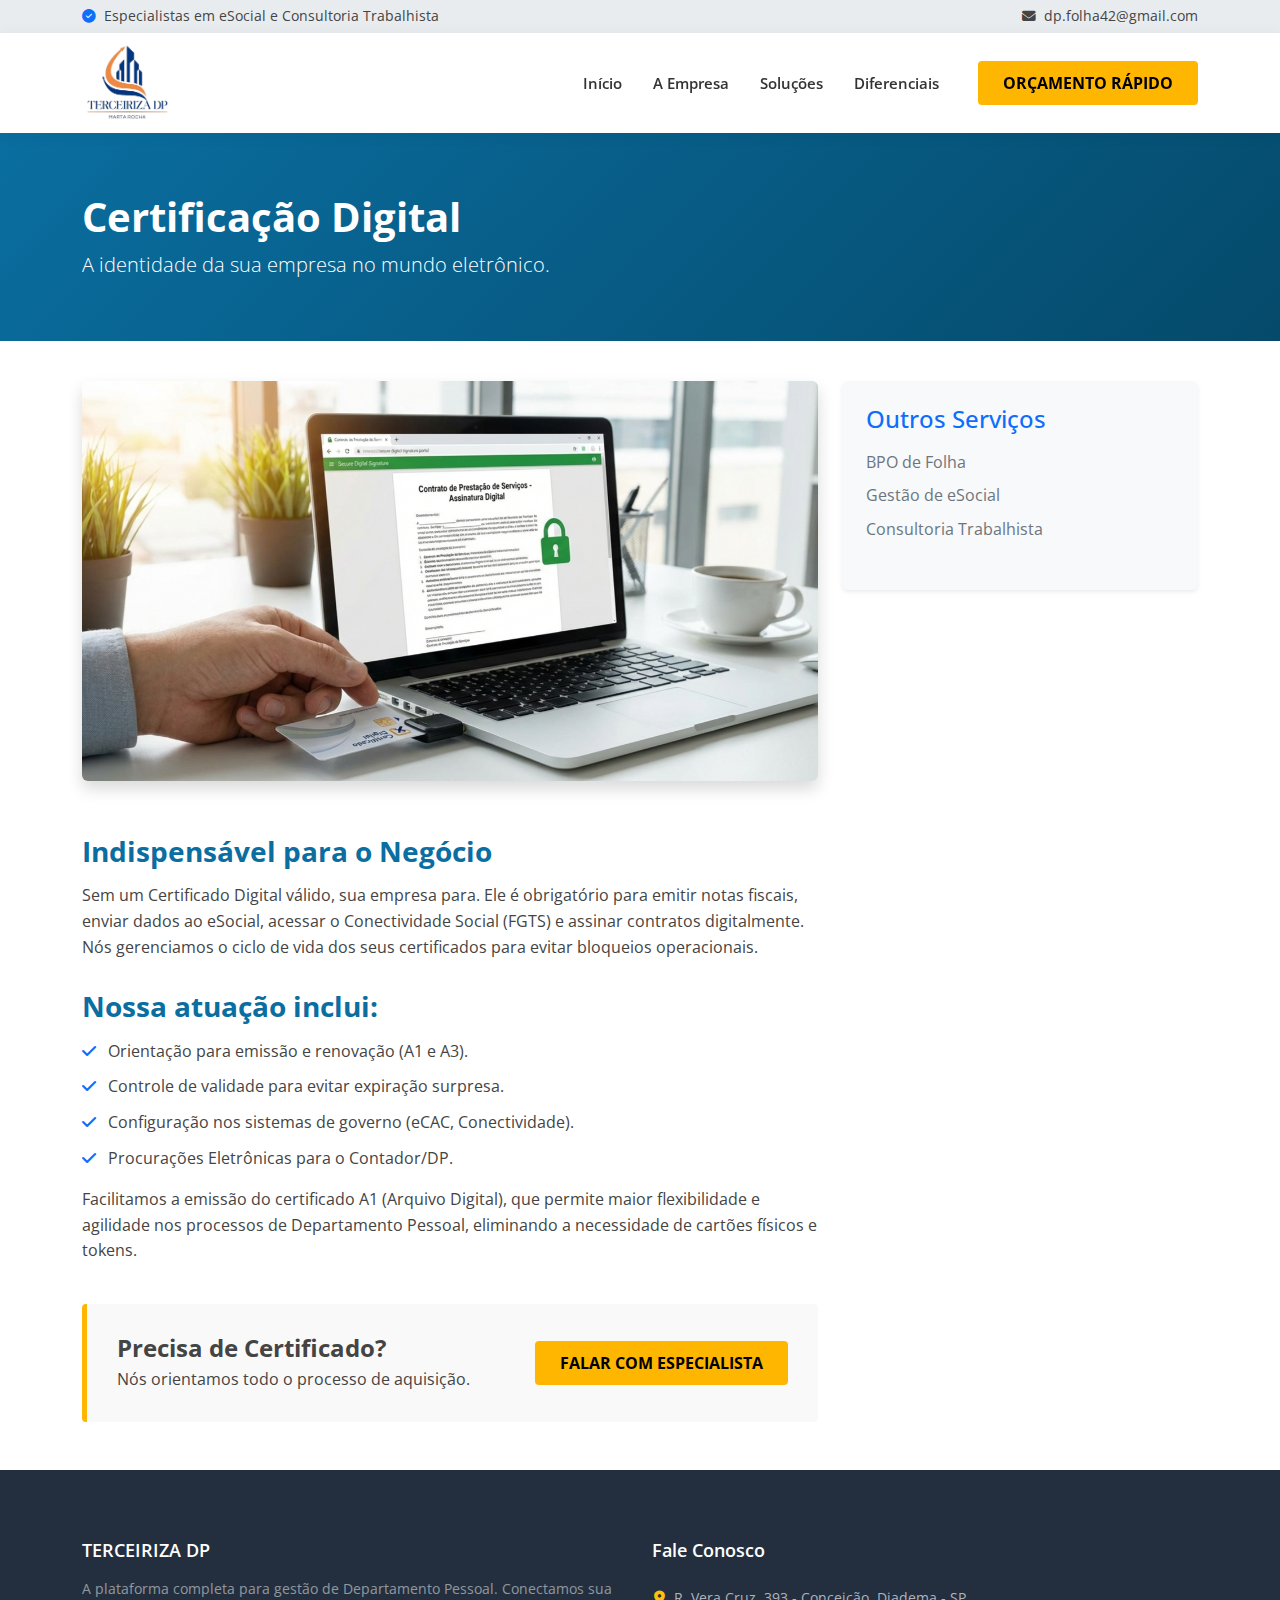
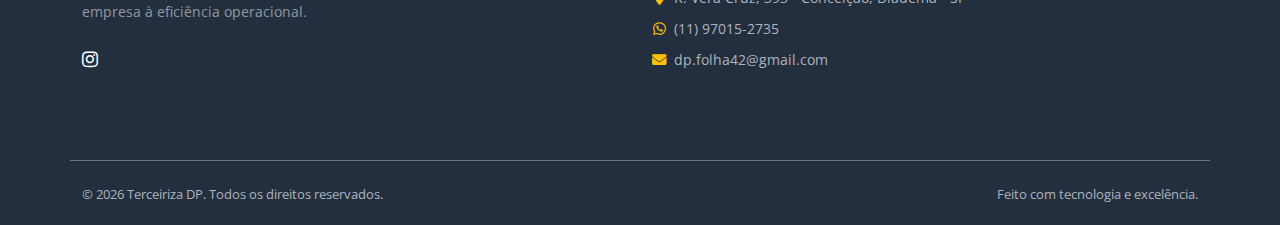
<file: certificado.html>
<!DOCTYPE html>
<html lang="pt-br">

<head>
    <meta charset="UTF-8">
    <meta name="viewport" content="width=device-width, initial-scale=1.0">
    <title>BPO de Folha | Terceiriza DP</title>

    <link href="https://cdn.jsdelivr.net/npm/bootstrap@5.3.0/dist/css/bootstrap.min.css" rel="stylesheet">
    <link rel="stylesheet" href="https://cdnjs.cloudflare.com/ajax/libs/font-awesome/6.4.0/css/all.min.css">
    <link href="https://fonts.googleapis.com/css2?family=Open+Sans:wght@300;400;600;700;800&display=swap" rel="stylesheet">

    <style>
        /* --- Mesmo CSS do Index --- */
        :root {
            --primary-blue: #0a6ea0;
            --highlight-yellow: #ffb600;
            --dark-footer: #232f3e;
            --text-gray: #666666;
            --bg-light: #f9f9f9;
        }

        body { font-family: 'Open Sans', sans-serif; color: #444; line-height: 1.6; }
        .logo-img { height: 80px; }
        .top-bar { background-color: #e9ecef; font-size: 0.85rem; padding: 5px 0; border-bottom: 1px solid #e9ecef; }
        .navbar { background: #fff; box-shadow: 0 2px 15px rgba(0, 0, 0, 0.05); padding: 5px 0; }
        .navbar-brand { color: var(--primary-blue); font-weight: 800; font-size: 1.8rem; letter-spacing: -1px; }
        .nav-link { color: #333 !important; font-weight: 600; margin-right: 15px; font-size: 0.95rem; }
        .btn-header { background-color: var(--highlight-yellow); color: #000; font-weight: 700; border: none; padding: 10px 25px; border-radius: 4px; }
        .btn-header:hover { background-color: #e5a400; }
        
        /* Estilos Específicos das Sub-páginas */
        .page-header {
            background: linear-gradient(135deg, var(--primary-blue) 0%, #054a6b 100%);
            padding: 60px 0;
            color: white;
            margin-bottom: 40px;
        }
        .page-title { font-weight: 700; font-size: 2.5rem; }
        .breadcrumb-custom a { color: var(--highlight-yellow); text-decoration: none; font-weight: 600; }
        .content-section h3 { color: var(--primary-blue); font-weight: 700; margin-top: 30px; margin-bottom: 15px; }
        .check-list li { margin-bottom: 10px; }
        .cta-box { background-color: var(--bg-light); border-left: 5px solid var(--highlight-yellow); padding: 30px; margin-top: 40px; border-radius: 4px; }

        /* Footer igual ao Index */
        footer { background-color: var(--dark-footer); color: #aeb4be; padding: 70px 0 20px; font-size: 0.9rem; }
        footer h5 { color: #fff; font-weight: 600; margin-bottom: 25px; font-size: 1.1rem; }
        footer ul { padding-left: 0; list-style: none; }
        footer ul li { margin-bottom: 12px; }
        footer a { color: #aeb4be; text-decoration: none; transition: 0.2s; }
        footer a:hover { color: var(--highlight-yellow); }
    </style>
</head>

<body>

    <div class="top-bar d-none d-md-block">
        <div class="container d-flex justify-content-between">
            <span><i class="fas fa-check-circle text-primary me-2"></i>Especialistas em eSocial e Consultoria Trabalhista</span>
            <span><i class="fas fa-envelope me-2"></i>dp.folha42@gmail.com</span>
        </div>
    </div>

    <nav class="navbar navbar-expand-lg sticky-top">
        <div class="container">
            <a class="navbar-brand d-flex align-items-center" href="index.html">
                <img src="img/logo.png" alt="Logo Terceiriza DP" height="80" class="me-2"> 
                </a>
            <button class="navbar-toggler" type="button" data-bs-toggle="collapse" data-bs-target="#navbarMain">
                <span class="navbar-toggler-icon"></span>
            </button>
            <div class="collapse navbar-collapse" id="navbarMain">
                <ul class="navbar-nav ms-auto align-items-center">
                    <li class="nav-item"><a class="nav-link" href="index.html">Início</a></li>
                    <li class="nav-item"><a class="nav-link" href="index.html#empresa">A Empresa</a></li>
                    <li class="nav-item"><a class="nav-link" href="index.html#servicos">Soluções</a></li>
                    <li class="nav-item"><a class="nav-link" href="index.html#diferenciais">Diferenciais</a></li>
                    <li class="nav-item ms-3">
                        <a href="index.html#contato" class="btn btn-header">ORÇAMENTO RÁPIDO</a>
                    </li>
                </ul>
            </div>
        </div>
    </nav>

    <main>
        <div class="page-header">
            <div class="container">
                <div class="row align-items-center">
                    <div class="col-md-8">
                      
                        <h1 class="page-title">Certificação Digital</h1>
                        <p class="lead mb-0">A identidade da sua empresa no mundo eletrônico.</p>
                    </div>
                </div>
            </div>
        </div>

        <section class="container pb-5 content-section">
            <div class="row">
                <div class="col-lg-8">
                    <img src="img/certificado.png" class="img-fluid rounded shadow mb-4 w-100" alt="Certificado Digital" style="max-height: 400px; object-fit: cover;">
                    
                    <h3>Indispensável para o Negócio</h3>
                    <p>Sem um Certificado Digital válido, sua empresa para. Ele é obrigatório para emitir notas fiscais, enviar dados ao eSocial, acessar o Conectividade Social (FGTS) e assinar contratos digitalmente. Nós gerenciamos o ciclo de vida dos seus certificados para evitar bloqueios operacionais.</p>

                    <h3>Nossa atuação inclui:</h3>
                    <ul class="list-unstyled check-list">
                        <li><i class="fas fa-check text-primary me-2"></i> Orientação para emissão e renovação (A1 e A3).</li>
                        <li><i class="fas fa-check text-primary me-2"></i> Controle de validade para evitar expiração surpresa.</li>
                        <li><i class="fas fa-check text-primary me-2"></i> Configuração nos sistemas de governo (eCAC, Conectividade).</li>
                        <li><i class="fas fa-check text-primary me-2"></i> Procurações Eletrônicas para o Contador/DP.</li>
                    </ul>
                    
                    <p>Facilitamos a emissão do certificado A1 (Arquivo Digital), que permite maior flexibilidade e agilidade nos processos de Departamento Pessoal, eliminando a necessidade de cartões físicos e tokens.</p>

                    <div class="cta-box text-center text-md-start d-md-flex align-items-center justify-content-between">
                        <div>
                            <h4 class="fw-bold mb-1">Precisa de Certificado?</h4>
                            <p class="mb-0">Nós orientamos todo o processo de aquisição.</p>
                        </div>
                        <a href="index.html#contato" class="btn btn-header mt-3 mt-md-0">FALAR COM ESPECIALISTA</a>
                    </div>
                </div>

                <div class="col-lg-4 mt-5 mt-lg-0">
                    <div class="card border-0 shadow-sm bg-light p-4">
                        <h4 class="mb-3 text-primary">Outros Serviços</h4>
                        <ul class="list-unstyled">
                            <li class="mb-2"><a href="bpo.html" class="text-decoration-none text-secondary">BPO de Folha</a></li>
                            <li class="mb-2"><a href="esocial.html" class="text-decoration-none text-secondary">Gestão de eSocial</a></li>
                            <li class="mb-2"><a href="consultoria.html" class="text-decoration-none text-secondary">Consultoria Trabalhista</a></li>
                        </ul>
                    </div>
                </div>
            </div>
        </section>
    </main>
    <footer>
        <div class="container">
            <div class="row">
                <div class="col-lg-6 mb-4">
                    <h5 class="mb-3">TERCEIRIZA DP</h5>
                    <p class="text-white-50 mb-4">
                        A plataforma completa para gestão de Departamento Pessoal. Conectamos sua empresa à eficiência operacional.
                    </p>
                   <div>
                 <a href="https://www.instagram.com/terceirizadp_folha?igsh=MXY3czY1b3BjeG1mOQ%3D%3D"
                            target="_blank" rel="noopener noreferrer" class="me-3 text-white social-hover">
                            <i class="fab fa-instagram fa-lg"></i>
                        </a>
                    </div>
                </div>
                <div class="col-lg-6 mb-4">
                    <h5>Fale Conosco</h5>
                    <ul class="fa-ul" style="margin-left: 1.5em;">
                        <li class="mb-2"><span class="fa-li"><i class="fas fa-map-marker-alt text-warning"></i></span> R. Vera Cruz, 393 - Conceição, Diadema - SP</li>
                        <li class="mb-2"><span class="fa-li"><i class="fab fa-whatsapp text-warning"></i></span> (11) 97015-2735</li>
                        <li class="mb-2"><span class="fa-li"><i class="fas fa-envelope text-warning"></i></span> dp.folha42@gmail.com</li>
                    </ul>
                </div>
            </div>
            <div class="row mt-5 pt-4 border-top border-secondary">
                <div class="col-md-6"><p class="small mb-0">© 2026 Terceiriza DP. Todos os direitos reservados.</p></div>
                <div class="col-md-6 text-end"><p class="small mb-0">Feito com tecnologia e excelência.</p></div>
            </div>
        </div>
    </footer>

    <script src="https://cdn.jsdelivr.net/npm/bootstrap@5.3.0/dist/js/bootstrap.bundle.min.js"></script>
</body>

</html>
</file>
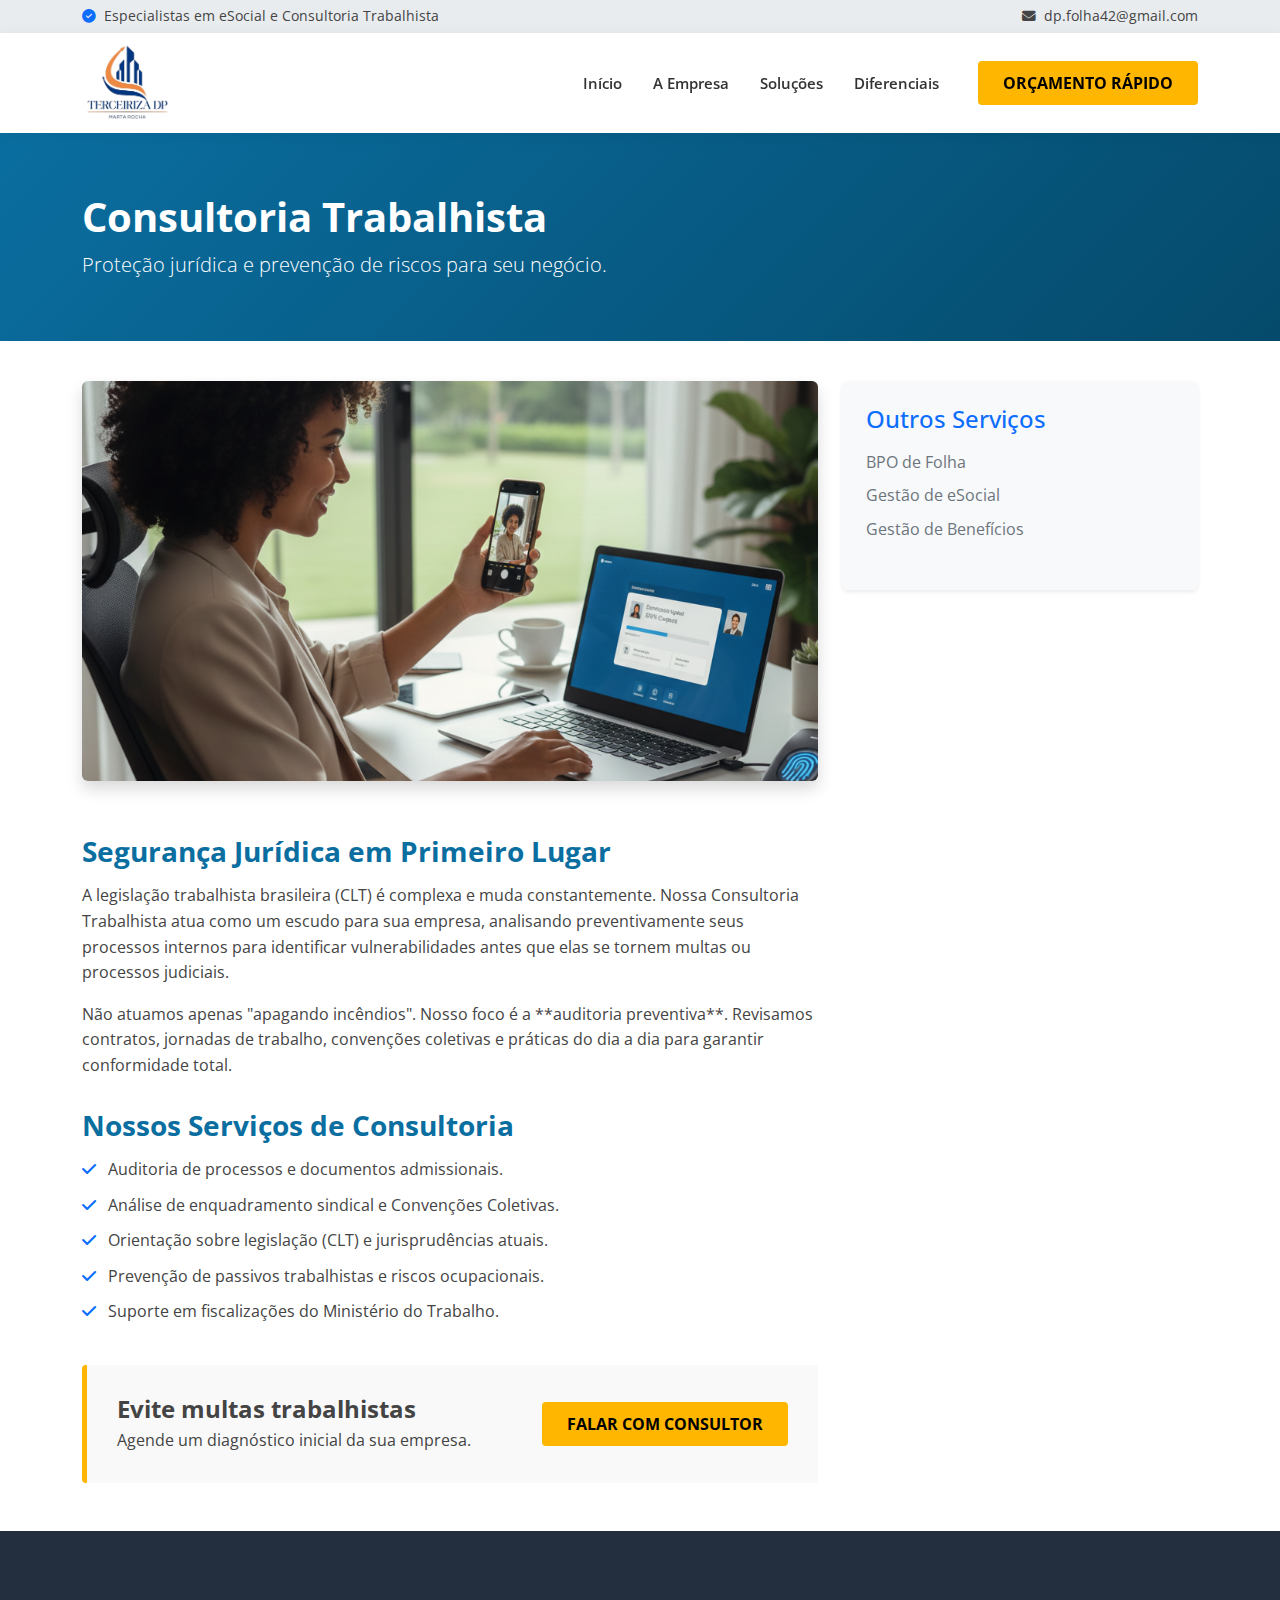
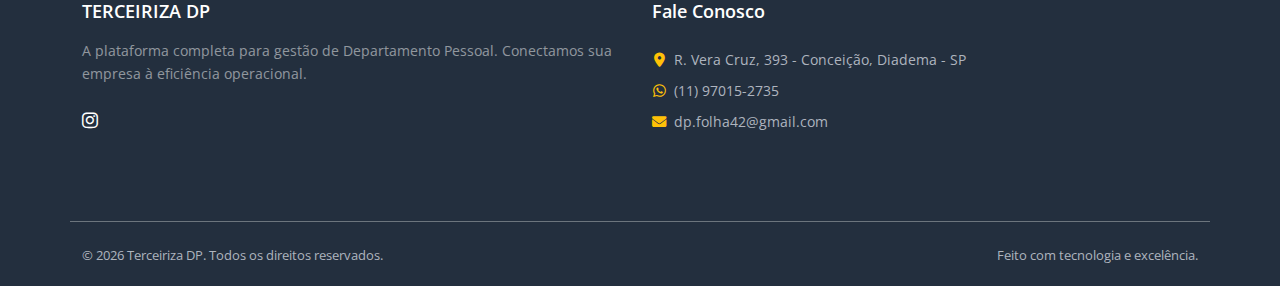
<file: consultoria.html>
<!DOCTYPE html>
<html lang="pt-br">

<head>
    <meta charset="UTF-8">
    <meta name="viewport" content="width=device-width, initial-scale=1.0">
    <title>BPO de Folha | Terceiriza DP</title>

    <link href="https://cdn.jsdelivr.net/npm/bootstrap@5.3.0/dist/css/bootstrap.min.css" rel="stylesheet">
    <link rel="stylesheet" href="https://cdnjs.cloudflare.com/ajax/libs/font-awesome/6.4.0/css/all.min.css">
    <link href="https://fonts.googleapis.com/css2?family=Open+Sans:wght@300;400;600;700;800&display=swap" rel="stylesheet">

    <style>
        /* --- Mesmo CSS do Index --- */
        :root {
            --primary-blue: #0a6ea0;
            --highlight-yellow: #ffb600;
            --dark-footer: #232f3e;
            --text-gray: #666666;
            --bg-light: #f9f9f9;
        }

        body { font-family: 'Open Sans', sans-serif; color: #444; line-height: 1.6; }
        .logo-img { height: 80px; }
        .top-bar { background-color: #e9ecef; font-size: 0.85rem; padding: 5px 0; border-bottom: 1px solid #e9ecef; }
        .navbar { background: #fff; box-shadow: 0 2px 15px rgba(0, 0, 0, 0.05); padding: 5px 0; }
        .navbar-brand { color: var(--primary-blue); font-weight: 800; font-size: 1.8rem; letter-spacing: -1px; }
        .nav-link { color: #333 !important; font-weight: 600; margin-right: 15px; font-size: 0.95rem; }
        .btn-header { background-color: var(--highlight-yellow); color: #000; font-weight: 700; border: none; padding: 10px 25px; border-radius: 4px; }
        .btn-header:hover { background-color: #e5a400; }
        
        /* Estilos Específicos das Sub-páginas */
        .page-header {
            background: linear-gradient(135deg, var(--primary-blue) 0%, #054a6b 100%);
            padding: 60px 0;
            color: white;
            margin-bottom: 40px;
        }
        .page-title { font-weight: 700; font-size: 2.5rem; }
        .breadcrumb-custom a { color: var(--highlight-yellow); text-decoration: none; font-weight: 600; }
        .content-section h3 { color: var(--primary-blue); font-weight: 700; margin-top: 30px; margin-bottom: 15px; }
        .check-list li { margin-bottom: 10px; }
        .cta-box { background-color: var(--bg-light); border-left: 5px solid var(--highlight-yellow); padding: 30px; margin-top: 40px; border-radius: 4px; }

        /* Footer igual ao Index */
        footer { background-color: var(--dark-footer); color: #aeb4be; padding: 70px 0 20px; font-size: 0.9rem; }
        footer h5 { color: #fff; font-weight: 600; margin-bottom: 25px; font-size: 1.1rem; }
        footer ul { padding-left: 0; list-style: none; }
        footer ul li { margin-bottom: 12px; }
        footer a { color: #aeb4be; text-decoration: none; transition: 0.2s; }
        footer a:hover { color: var(--highlight-yellow); }
    </style>
</head>

<body>

    <div class="top-bar d-none d-md-block">
        <div class="container d-flex justify-content-between">
            <span><i class="fas fa-check-circle text-primary me-2"></i>Especialistas em eSocial e Consultoria Trabalhista</span>
            <span><i class="fas fa-envelope me-2"></i>dp.folha42@gmail.com</span>
        </div>
    </div>

    <nav class="navbar navbar-expand-lg sticky-top">
        <div class="container">
            <a class="navbar-brand d-flex align-items-center" href="index.html">
                <img src="img/logo.png" alt="Logo Terceiriza DP" height="80" class="me-2"> 
                </a>
            <button class="navbar-toggler" type="button" data-bs-toggle="collapse" data-bs-target="#navbarMain">
                <span class="navbar-toggler-icon"></span>
            </button>
            <div class="collapse navbar-collapse" id="navbarMain">
                <ul class="navbar-nav ms-auto align-items-center">
                    <li class="nav-item"><a class="nav-link" href="index.html">Início</a></li>
                    <li class="nav-item"><a class="nav-link" href="index.html#empresa">A Empresa</a></li>
                    <li class="nav-item"><a class="nav-link" href="index.html#servicos">Soluções</a></li>
                    <li class="nav-item"><a class="nav-link" href="index.html#diferenciais">Diferenciais</a></li>
                    <li class="nav-item ms-3">
                        <a href="index.html#contato" class="btn btn-header">ORÇAMENTO RÁPIDO</a>
                    </li>
                </ul>
            </div>
        </div>
    </nav>

  
<main>
        <div class="page-header">
            <div class="container">
                <div class="row align-items-center">
                    <div class="col-md-8">
               
                        <h1 class="page-title">Consultoria Trabalhista</h1>
                        <p class="lead mb-0">Proteção jurídica e prevenção de riscos para seu negócio.</p>
                    </div>
                </div>
            </div>
        </div>

        <section class="container pb-5 content-section">
            <div class="row">
                <div class="col-lg-8">
                    <img src="img/consultoria.png" class="img-fluid rounded shadow mb-4 w-100" alt="Consultoria Trabalhista" style="max-height: 400px; object-fit: cover;">
                    
                    <h3>Segurança Jurídica em Primeiro Lugar</h3>
                    <p>A legislação trabalhista brasileira (CLT) é complexa e muda constantemente. Nossa Consultoria Trabalhista atua como um escudo para sua empresa, analisando preventivamente seus processos internos para identificar vulnerabilidades antes que elas se tornem multas ou processos judiciais.</p>
                    
                    <p>Não atuamos apenas "apagando incêndios". Nosso foco é a **auditoria preventiva**. Revisamos contratos, jornadas de trabalho, convenções coletivas e práticas do dia a dia para garantir conformidade total.</p>

                    <h3>Nossos Serviços de Consultoria</h3>
                    <ul class="list-unstyled check-list">
                        <li><i class="fas fa-check text-primary me-2"></i> Auditoria de processos e documentos admissionais.</li>
                        <li><i class="fas fa-check text-primary me-2"></i> Análise de enquadramento sindical e Convenções Coletivas.</li>
                        <li><i class="fas fa-check text-primary me-2"></i> Orientação sobre legislação (CLT) e jurisprudências atuais.</li>
                        <li><i class="fas fa-check text-primary me-2"></i> Prevenção de passivos trabalhistas e riscos ocupacionais.</li>
                        <li><i class="fas fa-check text-primary me-2"></i> Suporte em fiscalizações do Ministério do Trabalho.</li>
                    </ul>

                    <div class="cta-box text-center text-md-start d-md-flex align-items-center justify-content-between">
                        <div>
                            <h4 class="fw-bold mb-1">Evite multas trabalhistas</h4>
                            <p class="mb-0">Agende um diagnóstico inicial da sua empresa.</p>
                        </div>
                        <a href="index.html#contato" class="btn btn-header mt-3 mt-md-0">FALAR COM CONSULTOR</a>
                    </div>
                </div>

                <div class="col-lg-4 mt-5 mt-lg-0">
                     <div class="card border-0 shadow-sm bg-light p-4">
                        <h4 class="mb-3 text-primary">Outros Serviços</h4>
                        <ul class="list-unstyled">
                            <li class="mb-2"><a href="bpo.html" class="text-decoration-none text-secondary">BPO de Folha</a></li>
                            <li class="mb-2"><a href="esocial.html" class="text-decoration-none text-secondary">Gestão de eSocial</a></li>
                            <li class="mb-2"><a href="beneficios.html" class="text-decoration-none text-secondary">Gestão de Benefícios</a></li>
                        </ul>
                    </div>
                </div>
            </div>
        </section>
    </main>


    <footer>
        <div class="container">
            <div class="row">
                <div class="col-lg-6 mb-4">
                    <h5 class="mb-3">TERCEIRIZA DP</h5>
                    <p class="text-white-50 mb-4">
                        A plataforma completa para gestão de Departamento Pessoal. Conectamos sua empresa à eficiência operacional.
                    </p>
                  <div>
                 <a href="https://www.instagram.com/terceirizadp_folha?igsh=MXY3czY1b3BjeG1mOQ%3D%3D"
                            target="_blank" rel="noopener noreferrer" class="me-3 text-white social-hover">
                            <i class="fab fa-instagram fa-lg"></i>
                        </a>
                    </div>
                </div>
                <div class="col-lg-6 mb-4">
                    <h5>Fale Conosco</h5>
                    <ul class="fa-ul" style="margin-left: 1.5em;">
                        <li class="mb-2"><span class="fa-li"><i class="fas fa-map-marker-alt text-warning"></i></span> R. Vera Cruz, 393 - Conceição, Diadema - SP</li>
                        <li class="mb-2"><span class="fa-li"><i class="fab fa-whatsapp text-warning"></i></span> (11) 97015-2735</li>
                        <li class="mb-2"><span class="fa-li"><i class="fas fa-envelope text-warning"></i></span> dp.folha42@gmail.com</li>
                    </ul>
                </div>
            </div>
            <div class="row mt-5 pt-4 border-top border-secondary">
                <div class="col-md-6"><p class="small mb-0">© 2026 Terceiriza DP. Todos os direitos reservados.</p></div>
                <div class="col-md-6 text-end"><p class="small mb-0">Feito com tecnologia e excelência.</p></div>
            </div>
        </div>
    </footer>

    <script src="https://cdn.jsdelivr.net/npm/bootstrap@5.3.0/dist/js/bootstrap.bundle.min.js"></script>
</body>

</html>
</file>
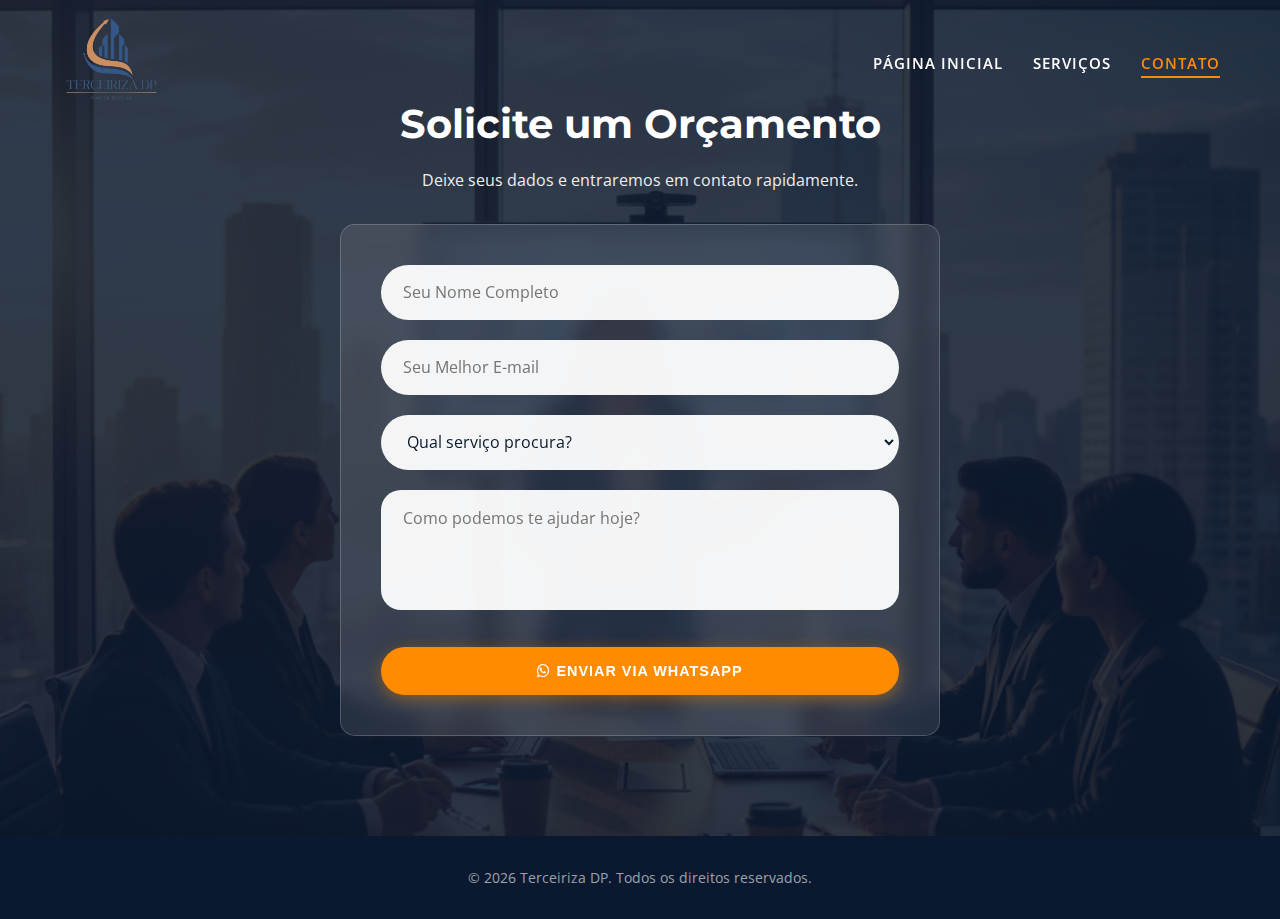
<file: contato.html>
<!DOCTYPE html>
<html lang="pt-br">

<head>
    <meta charset="UTF-8">
    <meta name="viewport" content="width=device-width, initial-scale=1.0">
    <title>Contato - Terceiriza DP</title>
    <link rel="stylesheet" href="style.css">
    <link rel="stylesheet" href="https://cdnjs.cloudflare.com/ajax/libs/font-awesome/6.4.0/css/all.min.css">
    <link
        href="https://fonts.googleapis.com/css2?family=Montserrat:wght@400;600;700&family=Open+Sans:wght@400;600&display=swap"
        rel="stylesheet">
</head>

<body class="contact-page">

    <header id="header">
        <nav class="container">
            <div class="logo">
                <a href="index.html"><img src="img/logo.png" alt="Terceiriza DP Logo"></a>
            </div>
            <button class="nav-toggle" aria-label="Abrir menu" aria-expanded="false">
                <span class="hamburger"></span>
            </button>
            <ul class="nav-menu">
                <li><a href="index.html" class="nav-link">Página Inicial</a></li>
                <li><a href="servicos.html" class="nav-link">Serviços</a></li>
                <li><a href="contato.html" class="nav-link">Contato</a></li>
            </ul>
        </nav>
    </header>

    <main>
        <section id="contato" class="section bg-contrato">
            <div class="container">
                <div class="contact-wrapper">
                    <div class="section-title" style="text-align: center;">
                        <h2>Solicite um Orçamento</h2>
                        <p style="color: #eee; margin-bottom: 30px; margin-top: -30px;">Deixe seus dados e entraremos em
                            contato rapidamente.</p>
                    </div>

                    <form id="whatsapp-form">
                        <div class="input-group">
                            <input type="text" id="name" placeholder="Seu Nome Completo" required>
                        </div>

                        <div class="input-group">
                            <input type="email" id="email" placeholder="Seu Melhor E-mail" required>
                        </div>

                        <div class="input-group">
                            <select id="servico" required>
                                <option value="" disabled selected>Qual serviço procura?</option>
                                <option value="Empresas">Departamento Pessoal para Empresas</option>
                                <option value="MEI">Gestão para MEI</option>
                                <option value="Domestica">Gestão de Empregada Doméstica</option>
                                <option value="Outro">Outro assunto</option>
                            </select>
                        </div>

                        <div class="input-group">
                            <textarea id="message" placeholder="Como podemos te ajudar hoje?" required></textarea>
                        </div>

                        <button type="submit" class="btn-primary">
                            <i class="fa-brands fa-whatsapp"></i> Enviar via WhatsApp
                        </button>
                    </form>
                </div>
            </div>
        </section>
    </main>

    <footer>
        <div class="container">
            <p>&copy; 2026 Terceiriza DP. Todos os direitos reservados.</p>
        </div>
    </footer>

    <script src="script.js"></script>
</body>

</html>
</file>
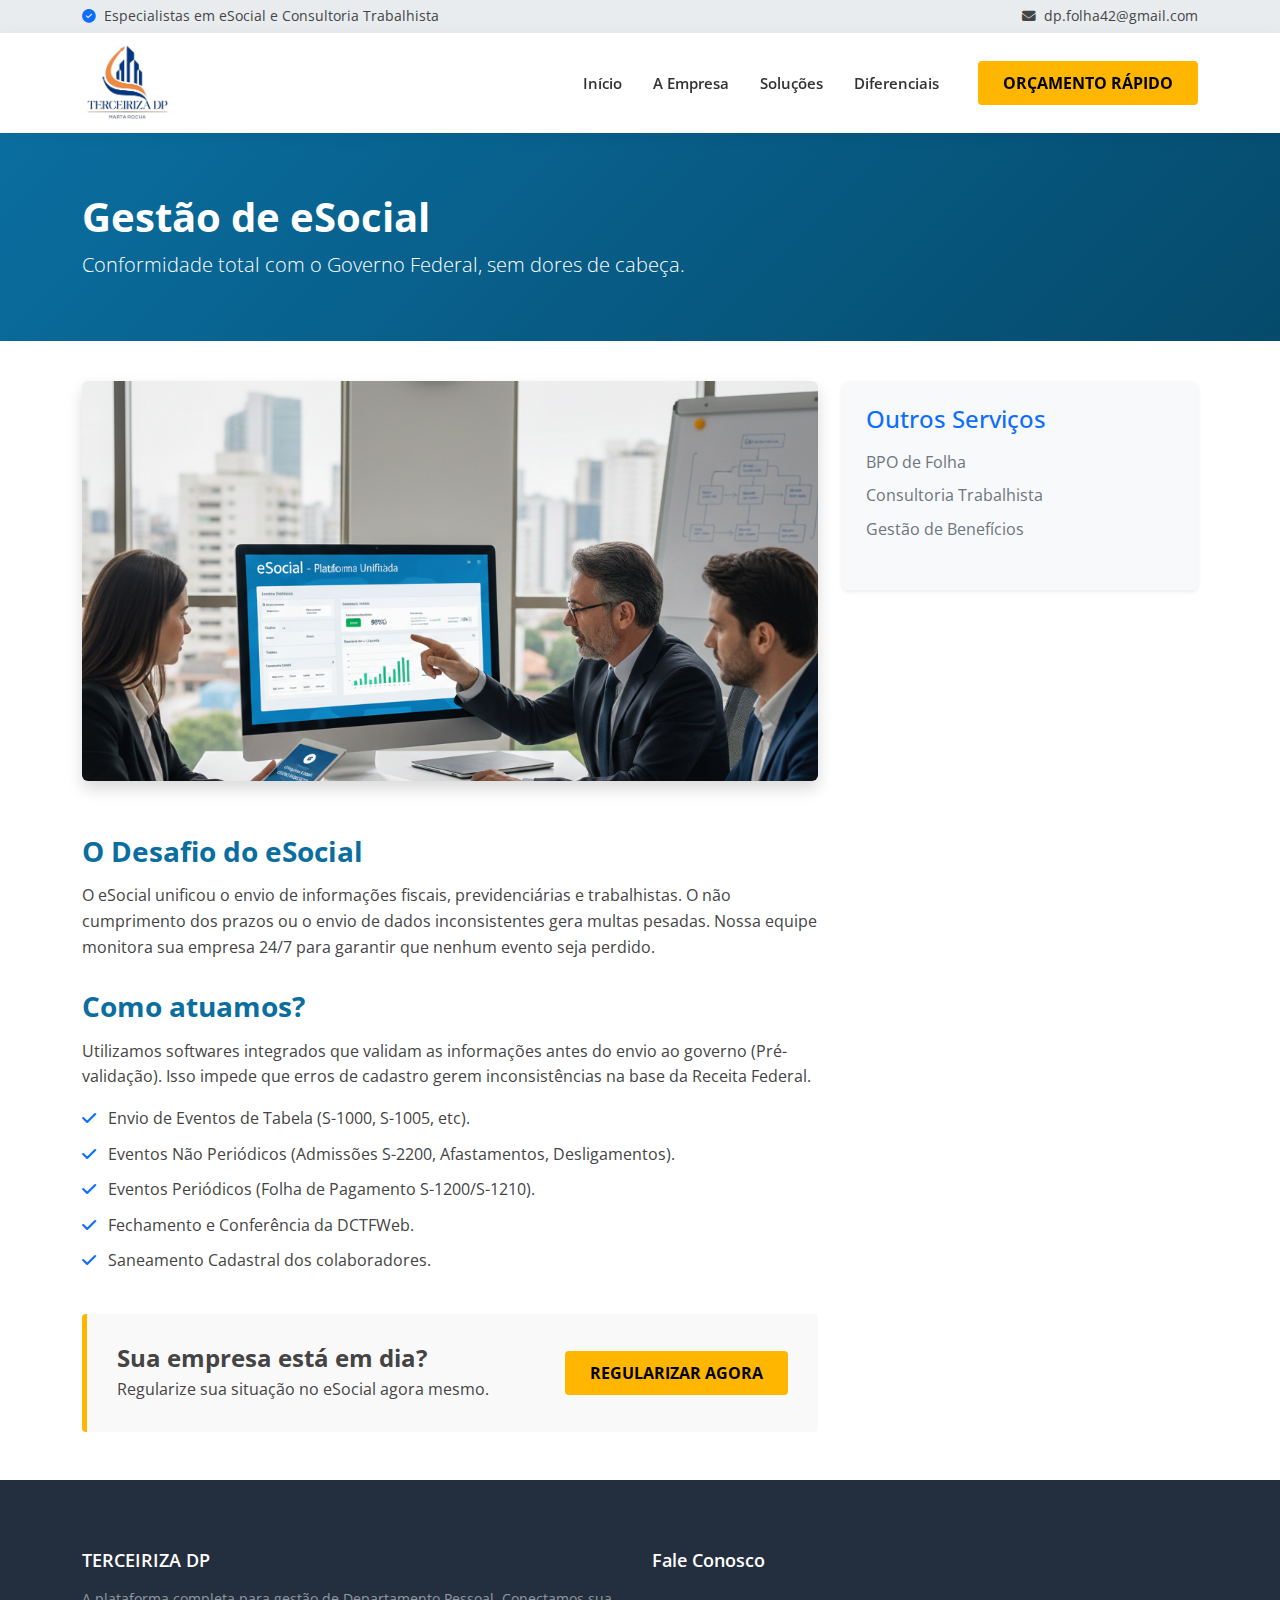
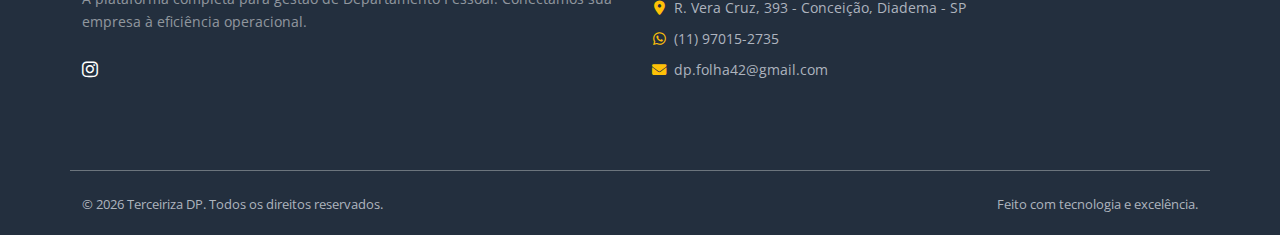
<file: esocial.html>
<!DOCTYPE html>
<html lang="pt-br">

<head>
    <meta charset="UTF-8">
    <meta name="viewport" content="width=device-width, initial-scale=1.0">
    <title>BPO de Folha | Terceiriza DP</title>

    <link href="https://cdn.jsdelivr.net/npm/bootstrap@5.3.0/dist/css/bootstrap.min.css" rel="stylesheet">
    <link rel="stylesheet" href="https://cdnjs.cloudflare.com/ajax/libs/font-awesome/6.4.0/css/all.min.css">
    <link href="https://fonts.googleapis.com/css2?family=Open+Sans:wght@300;400;600;700;800&display=swap" rel="stylesheet">

    <style>
        /* --- Mesmo CSS do Index --- */
        :root {
            --primary-blue: #0a6ea0;
            --highlight-yellow: #ffb600;
            --dark-footer: #232f3e;
            --text-gray: #666666;
            --bg-light: #f9f9f9;
        }

        body { font-family: 'Open Sans', sans-serif; color: #444; line-height: 1.6; }
        .logo-img { height: 80px; }
        .top-bar { background-color: #e9ecef; font-size: 0.85rem; padding: 5px 0; border-bottom: 1px solid #e9ecef; }
        .navbar { background: #fff; box-shadow: 0 2px 15px rgba(0, 0, 0, 0.05); padding: 5px 0; }
        .navbar-brand { color: var(--primary-blue); font-weight: 800; font-size: 1.8rem; letter-spacing: -1px; }
        .nav-link { color: #333 !important; font-weight: 600; margin-right: 15px; font-size: 0.95rem; }
        .btn-header { background-color: var(--highlight-yellow); color: #000; font-weight: 700; border: none; padding: 10px 25px; border-radius: 4px; }
        .btn-header:hover { background-color: #e5a400; }
        
        /* Estilos Específicos das Sub-páginas */
        .page-header {
            background: linear-gradient(135deg, var(--primary-blue) 0%, #054a6b 100%);
            padding: 60px 0;
            color: white;
            margin-bottom: 40px;
        }
        .page-title { font-weight: 700; font-size: 2.5rem; }
        .breadcrumb-custom a { color: var(--highlight-yellow); text-decoration: none; font-weight: 600; }
        .content-section h3 { color: var(--primary-blue); font-weight: 700; margin-top: 30px; margin-bottom: 15px; }
        .check-list li { margin-bottom: 10px; }
        .cta-box { background-color: var(--bg-light); border-left: 5px solid var(--highlight-yellow); padding: 30px; margin-top: 40px; border-radius: 4px; }

        /* Footer igual ao Index */
        footer { background-color: var(--dark-footer); color: #aeb4be; padding: 70px 0 20px; font-size: 0.9rem; }
        footer h5 { color: #fff; font-weight: 600; margin-bottom: 25px; font-size: 1.1rem; }
        footer ul { padding-left: 0; list-style: none; }
        footer ul li { margin-bottom: 12px; }
        footer a { color: #aeb4be; text-decoration: none; transition: 0.2s; }
        footer a:hover { color: var(--highlight-yellow); }
    </style>
</head>

<body>

    <div class="top-bar d-none d-md-block">
        <div class="container d-flex justify-content-between">
            <span><i class="fas fa-check-circle text-primary me-2"></i>Especialistas em eSocial e Consultoria Trabalhista</span>
            <span><i class="fas fa-envelope me-2"></i>dp.folha42@gmail.com</span>
        </div>
    </div>

    <nav class="navbar navbar-expand-lg sticky-top">
        <div class="container">
            <a class="navbar-brand d-flex align-items-center" href="index.html">
                <img src="img/logo.png" alt="Logo Terceiriza DP" height="80" class="me-2"> 
                </a>
            <button class="navbar-toggler" type="button" data-bs-toggle="collapse" data-bs-target="#navbarMain">
                <span class="navbar-toggler-icon"></span>
            </button>
            <div class="collapse navbar-collapse" id="navbarMain">
                <ul class="navbar-nav ms-auto align-items-center">
                    <li class="nav-item"><a class="nav-link" href="index.html">Início</a></li>
                    <li class="nav-item"><a class="nav-link" href="index.html#empresa">A Empresa</a></li>
                    <li class="nav-item"><a class="nav-link" href="index.html#servicos">Soluções</a></li>
                    <li class="nav-item"><a class="nav-link" href="index.html#diferenciais">Diferenciais</a></li>
                    <li class="nav-item ms-3">
                        <a href="index.html#contato" class="btn btn-header">ORÇAMENTO RÁPIDO</a>
                    </li>
                </ul>
            </div>
        </div>
    </nav>

 <main>
        <div class="page-header">
            <div class="container">
                <div class="row align-items-center">
                    <div class="col-md-8">
                       
                        <h1 class="page-title">Gestão de eSocial</h1>
                        <p class="lead mb-0">Conformidade total com o Governo Federal, sem dores de cabeça.</p>
                    </div>
                </div>
            </div>
        </div>

        <section class="container pb-5 content-section">
            <div class="row">
                <div class="col-lg-8">
                    <img src="img/esocial.png" class="img-fluid rounded shadow mb-4 w-100" alt="eSocial" style="max-height: 400px; object-fit: cover;">
                    
                    <h3>O Desafio do eSocial</h3>
                    <p>O eSocial unificou o envio de informações fiscais, previdenciárias e trabalhistas. O não cumprimento dos prazos ou o envio de dados inconsistentes gera multas pesadas. Nossa equipe monitora sua empresa 24/7 para garantir que nenhum evento seja perdido.</p>

                    <h3>Como atuamos?</h3>
                    <p>Utilizamos softwares integrados que validam as informações antes do envio ao governo (Pré-validação). Isso impede que erros de cadastro gerem inconsistências na base da Receita Federal.</p>
                    
                    <ul class="list-unstyled check-list">
                        <li><i class="fas fa-check text-primary me-2"></i> Envio de Eventos de Tabela (S-1000, S-1005, etc).</li>
                        <li><i class="fas fa-check text-primary me-2"></i> Eventos Não Periódicos (Admissões S-2200, Afastamentos, Desligamentos).</li>
                        <li><i class="fas fa-check text-primary me-2"></i> Eventos Periódicos (Folha de Pagamento S-1200/S-1210).</li>
                        <li><i class="fas fa-check text-primary me-2"></i> Fechamento e Conferência da DCTFWeb.</li>
                        <li><i class="fas fa-check text-primary me-2"></i> Saneamento Cadastral dos colaboradores.</li>
                    </ul>

                    <div class="cta-box text-center text-md-start d-md-flex align-items-center justify-content-between">
                        <div>
                            <h4 class="fw-bold mb-1">Sua empresa está em dia?</h4>
                            <p class="mb-0">Regularize sua situação no eSocial agora mesmo.</p>
                        </div>
                        <a href="index.html#contato" class="btn btn-header mt-3 mt-md-0">REGULARIZAR AGORA</a>
                    </div>
                </div>

                <div class="col-lg-4 mt-5 mt-lg-0">
                    <div class="card border-0 shadow-sm bg-light p-4">
                        <h4 class="mb-3 text-primary">Outros Serviços</h4>
                        <ul class="list-unstyled">
                            <li class="mb-2"><a href="bpo.html" class="text-decoration-none text-secondary">BPO de Folha</a></li>
                            <li class="mb-2"><a href="consultoria.html" class="text-decoration-none text-secondary">Consultoria Trabalhista</a></li>
                            <li class="mb-2"><a href="beneficios.html" class="text-decoration-none text-secondary">Gestão de Benefícios</a></li>
                        </ul>
                    </div>
                </div>
            </div>
        </section>
    </main>
    <footer>
        <div class="container">
            <div class="row">
                <div class="col-lg-6 mb-4">
                    <h5 class="mb-3">TERCEIRIZA DP</h5>
                    <p class="text-white-50 mb-4">
                        A plataforma completa para gestão de Departamento Pessoal. Conectamos sua empresa à eficiência operacional.
                    </p>
                    <div>
                     
                        <a href="#" class="me-3 text-white social-hover"><i class="fab fa-instagram fa-lg"></i></a>
                    </div>
                </div>
                <div class="col-lg-6 mb-4">
                    <h5>Fale Conosco</h5>
                    <ul class="fa-ul" style="margin-left: 1.5em;">
                        <li class="mb-2"><span class="fa-li"><i class="fas fa-map-marker-alt text-warning"></i></span> R. Vera Cruz, 393 - Conceição, Diadema - SP</li>
                        <li class="mb-2"><span class="fa-li"><i class="fab fa-whatsapp text-warning"></i></span> (11) 97015-2735</li>
                        <li class="mb-2"><span class="fa-li"><i class="fas fa-envelope text-warning"></i></span> dp.folha42@gmail.com</li>
                    </ul>
                </div>
            </div>
            <div class="row mt-5 pt-4 border-top border-secondary">
                <div class="col-md-6"><p class="small mb-0">© 2026 Terceiriza DP. Todos os direitos reservados.</p></div>
                <div class="col-md-6 text-end"><p class="small mb-0">Feito com tecnologia e excelência.</p></div>
            </div>
        </div>
    </footer>

    <script src="https://cdn.jsdelivr.net/npm/bootstrap@5.3.0/dist/js/bootstrap.bundle.min.js"></script>
</body>

</html>
</file>
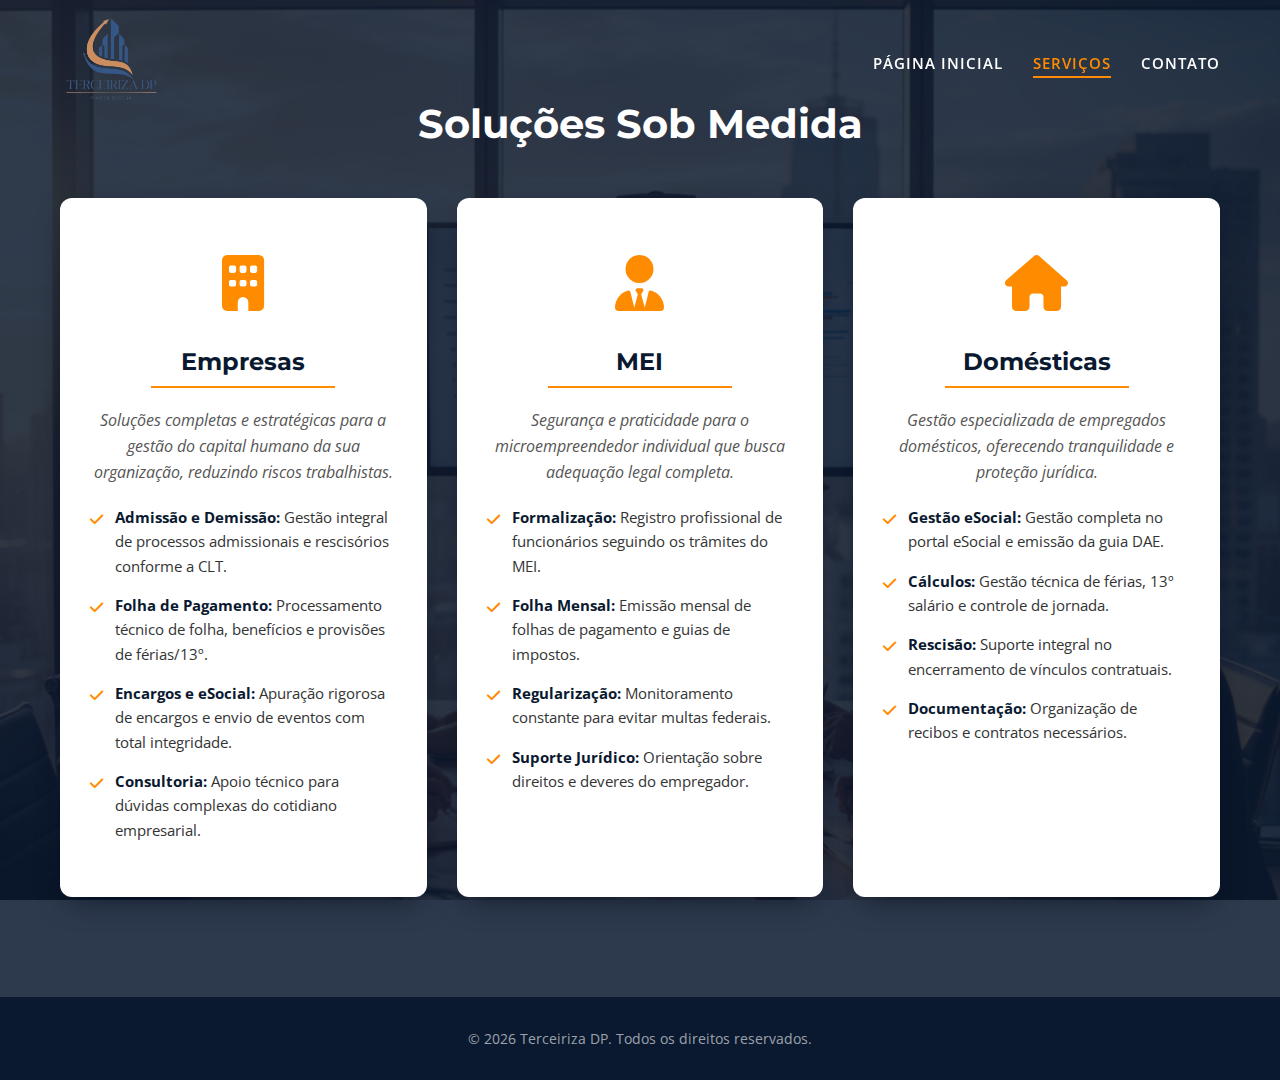
<file: servicos.html>
<!DOCTYPE html>
<html lang="pt-br">

<head>
    <meta charset="UTF-8">
    <meta name="viewport" content="width=device-width, initial-scale=1.0">
    <title>Serviços - Terceiriza DP</title>
    <link rel="stylesheet" href="style.css">
    <link rel="stylesheet" href="https://cdnjs.cloudflare.com/ajax/libs/font-awesome/6.4.0/css/all.min.css">
    <link
        href="https://fonts.googleapis.com/css2?family=Montserrat:wght@400;600;700&family=Open+Sans:wght@400;600&display=swap"
        rel="stylesheet">
</head>

<body class="services-page">
    <header id="header">
        <nav class="container">
            <div class="logo">
                <a href="index.html"><img src="img/logo.png" alt="Terceiriza DP Logo"></a>
            </div>
            <button class="nav-toggle" aria-label="Abrir menu" aria-expanded="false">
                <span class="hamburger"></span>
            </button>
            <ul class="nav-menu">
                <li><a href="index.html" class="nav-link">Página Inicial</a></li>
                <li><a href="servicos.html" class="nav-link">Serviços</a></li>
                <li><a href="contato.html" class="nav-link">Contato</a></li>
            </ul>
        </nav>
    </header>

    <main>
        <section id="servicos" class="section bg-light">
            <div class="container">
                <div class="section-title text-center">
                    <h2 style="text-align: center;">Soluções Sob Medida</h2>
                </div>

                <div class="cards-grid">
                    <div class="card">
                        <div class="card-icon">
                            <i class="fa-solid fa-building"></i>
                        </div>
                        <h3>Empresas</h3>
                        <div class="card-content">
                            <p class="intro">Soluções completas e estratégicas para a gestão do capital humano da sua
                                organização, reduzindo riscos trabalhistas.</p>
                            <ul class="card-list">
                                <li><strong>Admissão e Demissão:</strong> Gestão integral de processos admissionais e
                                    rescisórios conforme a CLT.</li>
                                <li><strong>Folha de Pagamento:</strong> Processamento técnico de folha, benefícios e
                                    provisões de férias/13º.</li>
                                <li><strong>Encargos e eSocial:</strong> Apuração rigorosa de encargos e envio de
                                    eventos com total integridade.</li>
                                <li><strong>Consultoria:</strong> Apoio técnico para dúvidas complexas do cotidiano
                                    empresarial.</li>
                            </ul>
                        </div>
                    </div>

                    <div class="card">
                        <div class="card-icon">
                            <i class="fa-solid fa-user-tie"></i>
                        </div>
                        <h3>MEI</h3>
                        <div class="card-content">
                            <p class="intro">Segurança e praticidade para o microempreendedor individual que busca
                                adequação legal completa.</p>
                            <ul class="card-list">
                                <li><strong>Formalização:</strong> Registro profissional de funcionários seguindo os
                                    trâmites do MEI.</li>
                                <li><strong>Folha Mensal:</strong> Emissão mensal de folhas de pagamento e guias de
                                    impostos.</li>
                                <li><strong>Regularização:</strong> Monitoramento constante para evitar multas federais.
                                </li>
                                <li><strong>Suporte Jurídico:</strong> Orientação sobre direitos e deveres do
                                    empregador.</li>
                            </ul>
                        </div>
                    </div>

                    <div class="card">
                        <div class="card-icon">
                            <i class="fa-solid fa-house"></i>
                        </div>
                        <h3>Domésticas</h3>
                        <div class="card-content">
                            <p class="intro">Gestão especializada de empregados domésticos, oferecendo tranquilidade e
                                proteção jurídica.</p>
                            <ul class="card-list">
                                <li><strong>Gestão eSocial:</strong> Gestão completa no portal eSocial e emissão da guia
                                    DAE.</li>
                                <li><strong>Cálculos:</strong> Gestão técnica de férias, 13º salário e controle de
                                    jornada.</li>
                                <li><strong>Rescisão:</strong> Suporte integral no encerramento de vínculos contratuais.
                                </li>
                                <li><strong>Documentação:</strong> Organização de recibos e contratos necessários.</li>
                            </ul>
                        </div>
                    </div>
                </div>
            </div>
        </section>
    </main>

    <footer>
        <div class="container">
            <p>&copy; 2026 Terceiriza DP. Todos os direitos reservados.</p>
        </div>
    </footer>
    <script src="script.js"></script>
</body>

</html>
</file>
<file: style.css>
/* --- Variáveis e Reset --- */
:root {
    --azul: #0a192f;
    --azul-claro: #112240;
    --laranja: #ff8c00;
    --branco: #ffffff;
    --cinza-texto: #333333;
    --sombra: 0 10px 30px -10px rgba(2, 12, 27, 0.7);
}

* {
    margin: 0;
    padding: 0;
    box-sizing: border-box;
}

html,
body {
    height: 100%;
    scroll-behavior: smooth;
}

body {
    display: flex;
    flex-direction: column;
    min-height: 100vh;
    font-family: 'Open Sans', sans-serif;
    line-height: 1.6;
    color: var(--azul);
    overflow-x: hidden;
    background-color: #f0f2f5;
}

h1,
h2,
h3,
h4 {
    font-family: 'Montserrat', sans-serif;
    font-weight: 700;
    line-height: 1.2;
}

.container {
    max-width: 1200px;
    margin: 0 auto;
    padding: 0 20px;
}

/* --- Header e Navegação --- */
header {
    width: 100%;
    position: fixed;
    top: 0;
    z-index: 1000;
    padding: 15px 0;
    transition: 0.4s ease;
    background: transparent;
}

header.scroll {
    background: rgba(10, 25, 47, 0.95);
    padding: 10px 0;
    box-shadow: 0 5px 20px rgba(0, 0, 0, 0.3);
    backdrop-filter: blur(5px);
}

header nav {
    display: flex;
    justify-content: space-between;
    align-items: center;
}

.logo img {
    height: 90px;
    transition: 0.3s;
    filter: brightness(1.1) invert(0.2);
}

.nav-menu {
    display: flex;
    list-style: none;
    margin-left: auto;
}

.nav-link {
    color: var(--branco);
    text-decoration: none;
    margin-left: 30px;
    font-weight: 600;
    font-size: 0.95rem;
    text-transform: uppercase;
    letter-spacing: 1px;
    transition: 0.3s;
    position: relative;
}

.nav-link::after {
    content: '';
    position: absolute;
    width: 0;
    height: 2px;
    bottom: -5px;
    left: 0;
    background-color: var(--laranja);
    transition: width 0.3s;
}

.nav-link:hover::after,
.nav-link.active::after {
    width: 100%;
}

.nav-link:hover,
.nav-link.active {
    color: var(--laranja);
}

/* --- Menu Mobile (Hamburger) --- */
.nav-toggle {
    display: none;
    background: transparent;
    border: 0;
    cursor: pointer;
    width: 44px;
    height: 44px;
    align-items: center;
    justify-content: center;
    z-index: 1100;
}

.nav-toggle .hamburger,
.nav-toggle .hamburger::before,
.nav-toggle .hamburger::after {
    display: block;
    background: var(--branco);
    height: 3px;
    width: 28px;
    border-radius: 3px;
    position: relative;
    transition: 0.3s;
}

.nav-toggle .hamburger::before,
.nav-toggle .hamburger::after {
    content: '';
    position: absolute;
    left: 0;
}

.nav-toggle .hamburger::before {
    top: -9px;
}

.nav-toggle .hamburger::after {
    top: 9px;
}

/* --- Hero Section --- */
.hero {
    min-height: 100vh;
    display: flex;
    align-items: center;
    justify-content: center;
    text-align: center;
    color: var(--branco);
    position: relative;
    background-image: url('img/escritorio.png');
    background-attachment: fixed;
    background-size: cover;
    background-position: center;
    padding: 120px 20px 60px;
}

.overlay {
    position: absolute;
    top: 0;
    left: 0;
    width: 100%;
    height: 100%;
    background: linear-gradient(135deg, rgba(10, 25, 47, 0.9) 0%, rgba(10, 25, 47, 0.8) 100%);
}

.hero-content {
    position: relative;
    z-index: 1;
    max-width: 800px;
}

.hero h1 {
    font-size: 3rem;
    margin-bottom: 15px;
    text-transform: uppercase;
    letter-spacing: 1px;
}

/* Destaque no texto do H1 */
.highlight-text {
    color: var(--laranja);
}

.tagline {
    font-size: 1.25rem;
    font-weight: 300;
    margin-bottom: 30px;
    opacity: 0.9;
}

.hero-texts {
    margin-top: 40px;
    text-align: center;
}

.lead {
    font-size: 1.1rem;
    line-height: 1.8;
    margin-bottom: 20px;
    color: #e0e0e0;
}

/* --- Botões --- */
.btn-primary {
    display: inline-block;
    padding: 16px 45px;
    background: var(--laranja);
    color: var(--branco);
    text-decoration: none;
    border-radius: 50px;
    font-weight: 700;
    text-transform: uppercase;
    font-size: 0.9rem;
    letter-spacing: 1px;
    transition: all 0.3s ease;
    box-shadow: 0 4px 15px rgba(255, 140, 0, 0.4);
    border: none;
    cursor: pointer;
}

.btn-primary:hover {
    transform: translateY(-3px);
    box-shadow: 0 10px 20px rgba(255, 140, 0, 0.6);
    background: #ff9922;
}

/* --- Seções Gerais --- */
.section {
    padding: 100px 0;
    position: relative;
}

.bg-light,
.bg-contrato {
    position: relative;
    background-image: url('img/reuniaoGrafico.png');
    background-size: cover;
    background-position: center;
    background-attachment: fixed;
}

.bg-light::before,
.bg-contrato::before {
    content: "";
    position: absolute;
    inset: 0;
    background: rgba(10, 25, 47, 0.85);
}

.section-title h2 {
    color: var(--branco);
    font-size: 2.5rem;
    position: relative;
    z-index: 2;
    margin-bottom: 50px;
}

/* --- Cards Grid (Serviços) --- */
.cards-grid {
    display: grid;
    grid-template-columns: repeat(auto-fit, minmax(320px, 1fr));
    gap: 30px;
    position: relative;
    z-index: 2;
}

.card {
    background: var(--branco);
    padding: 40px 30px;
    border-radius: 12px;
    box-shadow: var(--sombra);
    transition: transform 0.3s ease, box-shadow 0.3s ease;
    display: flex;
    flex-direction: column;
    align-items: center;
}

.card:hover {
    transform: translateY(-10px);
    box-shadow: 0 20px 40px rgba(0, 0, 0, 0.2);
}

.card-icon {
    font-size: 3.5rem;
    color: var(--laranja);
    margin-bottom: 20px;
}

.card h3 {
    color: var(--azul);
    font-size: 1.5rem;
    margin-bottom: 20px;
    text-align: center;
    border-bottom: 2px solid var(--laranja);
    padding-bottom: 10px;
    width: 60%;
}

.card-content {
    width: 100%;
    text-align: left;
}

.card-content p.intro {
    font-style: italic;
    color: #555;
    margin-bottom: 20px;
    text-align: center;
}

.card-list {
    list-style: none;
    padding: 0;
}

.card-list li {
    position: relative;
    padding-left: 25px;
    margin-bottom: 15px;
    font-size: 0.95rem;
    color: var(--cinza-texto);
}

/* Ícone de check personalizado antes de cada item */
.card-list li::before {
    content: '\f00c';
    font-family: "Font Awesome 6 Free";
    font-weight: 900;
    position: absolute;
    left: 0;
    top: 2px;
    color: var(--laranja);
}

.card-list strong {
    color: var(--azul);
    font-weight: 700;
}

/* --- Formulário de Contato --- */
.contact-wrapper {
    max-width: 600px;
    margin: 0 auto;
    position: relative;
    z-index: 2;
}

#whatsapp-form {
    display: flex;
    flex-direction: column;
    gap: 20px;
    background: rgba(255, 255, 255, 0.1);
    padding: 40px;
    border-radius: 15px;
    backdrop-filter: blur(10px);
    border: 1px solid rgba(255, 255, 255, 0.2);
}

.input-group input,
.input-group select,
.input-group textarea {
    width: 100%;
    padding: 0 20px;
    height: 55px;
    border-radius: 50px;
    border: 2px solid transparent;
    background: rgba(255, 255, 255, 0.95);
    font-size: 1rem;
    font-family: 'Open Sans', sans-serif;
    transition: 0.3s;
    color: var(--azul);
}

.input-group textarea {
    height: 120px;
    border-radius: 20px;
    padding-top: 15px;
    resize: none;
}

/* Efeito de foco laranja */
.input-group input:focus,
.input-group select:focus,
.input-group textarea:focus {
    outline: none;
    border-color: var(--laranja);
    box-shadow: 0 0 10px rgba(255, 140, 0, 0.3);
}

#whatsapp-form button {
    width: 100%;
    margin-top: 10px;
}

/* --- Footer --- */
footer {
    padding: 30px 0;
    background: var(--azul);
    color: rgba(255, 255, 255, 0.6);
    text-align: center;
    font-size: 0.9rem;
    margin-top: auto;
}

/* --- Responsividade --- */
@media (max-width: 900px) {
    .nav-toggle {
        display: flex;
    }

    .nav-menu {
        display: none;
        flex-direction: column;
        position: absolute;
        top: 100%;
        left: 0;
        width: 100%;
        background: var(--azul);
        padding: 20px;
        text-align: center;
        box-shadow: 0 10px 20px rgba(0, 0, 0, 0.4);
    }

    .nav-menu.open {
        display: flex;
    }

    .nav-link {
        margin: 15px 0;
        display: block;
    }

    .hero h1 {
        font-size: 2rem;
    }

    .hero {
        background-attachment: scroll;
        padding-top: 100px;
    }

    #whatsapp-form {
        padding: 25px;
    }

    .cards-grid {
        grid-template-columns: 1fr;
    }
}
</file>
